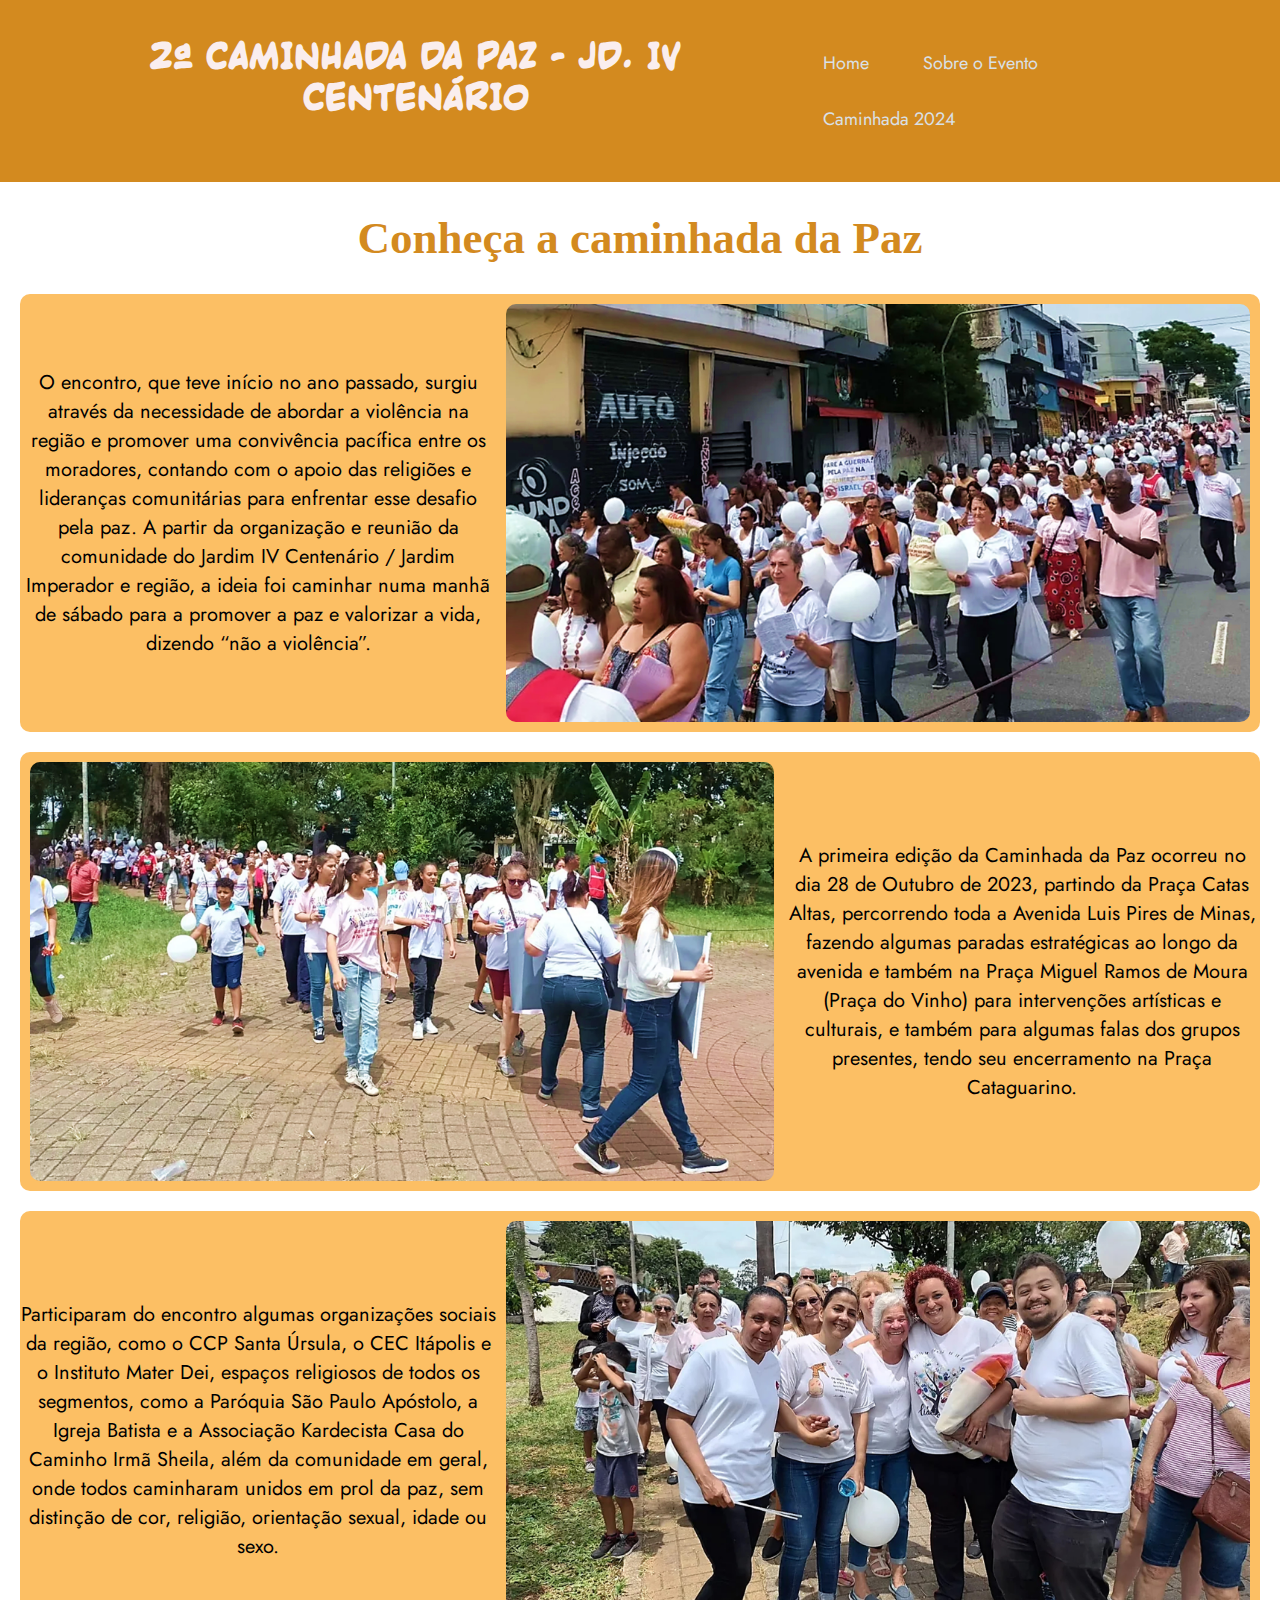
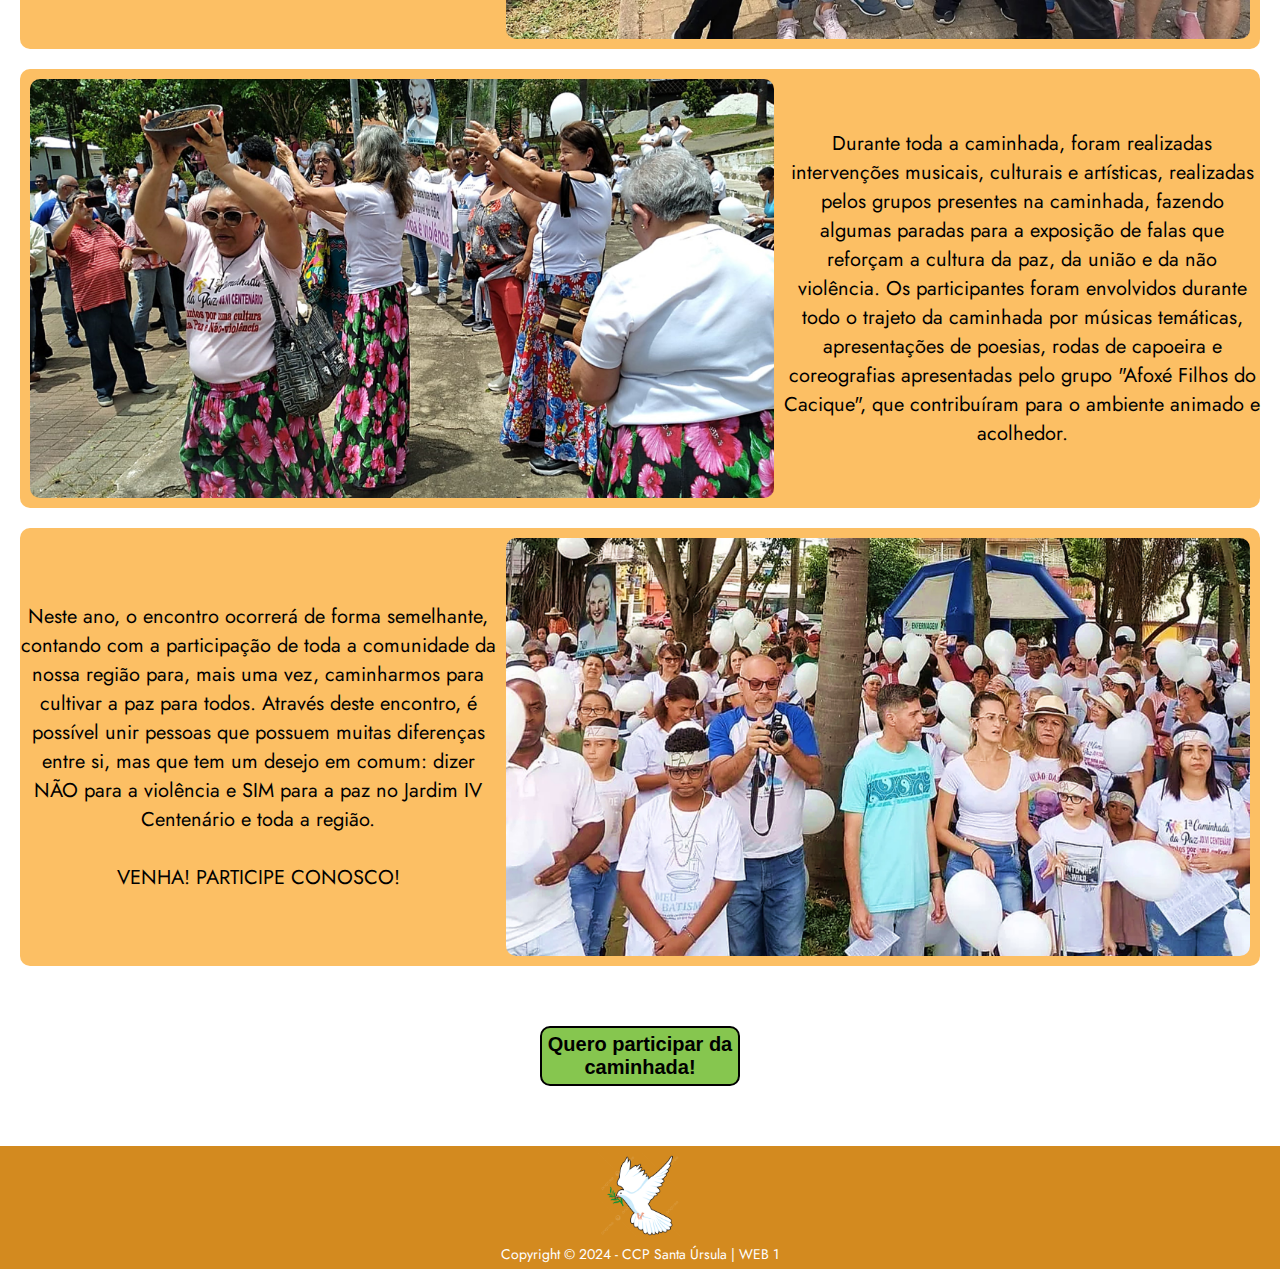
<file: paginas/sobre.html>
<!DOCTYPE html>
<html lang="pt-br">
<head>
    <meta charset="UTF-8">
    <meta name="viewport" content="width=device-width, initial-scale=1.0">
    <link rel="stylesheet" type="text/css" href="../CSS/styles.css">
    <title> Sobre o Evento </title>
</head>
<body>
    <header>
        <h1 class="titulo_inicial"> 2ª CAMINHADA DA PAZ - JD. IV CENTENÁRIO </h1>
     <nav>
         <ul>
             <li><a href="../index.html"> Home </a></li>
             <li><a href="#"> Sobre o Evento</a></li>
             <li><a href="caminhada24.html"> Caminhada 2024 </a></li>
         </ul>
     </nav>
    </header>

    <h1> Conheça a caminhada da Paz </h1>
    <section>
        <div class="conteudo">
          <p>   O encontro, que teve início no ano passado, surgiu através da necessidade de abordar a violência na região e promover uma convivência pacífica entre os moradores, 
        contando com o apoio das religiões e lideranças comunitárias para enfrentar esse desafio pela paz. 
        A partir da organização e reunião da comunidade do Jardim IV Centenário / Jardim Imperador e região,
        a ideia foi caminhar numa manhã de sábado para a promover a paz e valorizar a vida, dizendo “não a violência”.</p>
          <img src="../img/imagem001.JPG"  alt="Caminhada 2023" width="100%">
        </div>


        <div class="conteudo">
            <img src="../img/imagem002.JPG" alt="Caminhada 2023" width="100%">
            <p> A primeira edição da Caminhada da Paz ocorreu no dia 28 de Outubro de 2023, partindo da Praça Catas Altas, 
                percorrendo toda a Avenida Luis Pires de Minas, fazendo algumas paradas estratégicas ao longo da avenida e também na Praça Miguel Ramos de Moura 
                (Praça do Vinho) para intervenções artísticas e culturais, e também para algumas falas dos grupos presentes, tendo seu encerramento na Praça Cataguarino.</p>
        </div>


        <div class="conteudo">
            <p>Participaram do encontro algumas organizações sociais da região, como o CCP Santa Úrsula, o CEC Itápolis e o Instituto Mater Dei, 
                espaços religiosos de todos os segmentos, como a Paróquia São Paulo Apóstolo, a Igreja Batista e a Associação Kardecista Casa do Caminho Irmã Sheila, 
                além da comunidade em geral, onde todos caminharam unidos em prol da paz, sem distinção de cor, religião, orientação sexual, idade ou sexo.</p>
            <img src="../img/imagem003.JPG" alt="Caminhada 2023" width="100%">
        </div>


        <div class="conteudo">
            <img src="../img/imagem004.JPG" alt="Caminhada 2023" width="100%">
            <p>Durante toda a caminhada, foram realizadas intervenções musicais, culturais e artísticas, realizadas pelos grupos presentes na caminhada, 
                fazendo algumas paradas para a exposição de falas que reforçam a cultura da paz, da união e da não violência. 
                Os participantes foram envolvidos durante todo o trajeto da caminhada por músicas temáticas, apresentações de poesias, 
                rodas de capoeira e coreografias apresentadas pelo grupo "Afoxé Filhos do Cacique", que contribuíram para o ambiente animado e acolhedor.</p>
        </div>


        <div class="conteudo">
            <p>Neste ano, o encontro ocorrerá de forma semelhante, contando com a participação de toda a comunidade da nossa região para, mais uma vez, 
                caminharmos para cultivar a paz para todos. Através deste encontro, é possível unir pessoas que possuem muitas diferenças entre si, 
                mas que tem um desejo em comum: dizer NÃO para a violência e SIM para a paz no Jardim IV Centenário e toda a região.<br><br>
                VENHA! PARTICIPE CONOSCO!
                </p>
            <img src="../img/imagem005.JPG" alt="Caminhada 2023" width="100%">
        </div>
    </section> 

    <div id="botao-pag2">
      <a href="caminhada24.html"><button> Quero participar da caminhada! </button></a>
    </div>

    <footer>
        <img src="../img/pomba_paz.png" width="7%">
        <p class="texto-footer"> Copyright &copy; 2024 - CCP Santa Úrsula | WEB 1 </p>
      </footer>

</body>
</html>
</file>
<file: CSS/styles.css>
@import url('https://fonts.googleapis.com/css2?family=Jost:wght@400&display=swap');

@font-face {
    font-family: 'CCRickVeitch';
    src: url(../fontes/CCRickVeitch.ttf);
}

* {
    margin: 0px;
    padding: 0px;
}

header{
    position: sticky;
    top: 0px;
    z-index: 999;
    background-color: #D38A1F;
    display: flex;
    justify-content: space-between;
    padding: 35px;
}

h1 {
    font-family: "Forte", cursive;
    font-size: 45px;
    text-align: center;
    color: #D38A1F;
    margin: 30px 0;
} 

.titulo_inicial {
    font-family: "CCRickVeitch", sans-serif;
    color: rgb(250, 238, 238);
    font-size: 35px;
    margin: 0px;
}

nav ul {
    padding: 0;
    margin: 0px;
    list-style: none;
}

nav ul li {
    display: inline;
}

nav ul li a {
    padding: 15px 25px;
    display: inline-block;
    font-family: "Jost", sans-serif;
    font-style: bold;
    font-size: 18px;
    color: rgb(217, 224, 230);
    text-decoration: none;
}

nav ul li a:hover {
    background-color: #fcbf64;
    font-weight: bold;
    border-radius: 50px;
    color: #86c64f;
    border-bottom: 2px solid;
}

.card, #texto-pag3 {
    padding: 20px;
    margin: 65px;
    background-color: #CFCFCF;
    border-radius: 10px;
}

p {
    font-family: "Jost", sans-serif ;
    font-size: 20px;
    text-align: center;
}

/* grade de imagens */
.grid_grupos{
    display: grid;
    grid-template-columns: 1fr 1fr 1fr 1fr;
    gap: 40px; /* divide espaço entre elementos */
    padding-left: 20px;
    padding-right: 20px;
    margin-bottom: 70px;
}


.grupo {
    display: grid;
    font-size: "Jost", sans-serif;
    font-size: 15px;
    text-align: center;
    background-color: #86c64f;
    border-radius: 17px;
    padding: 10px;
    margin-bottom: 20px;
}

.grupo img{
    height: 420px;
    border-radius: 15px;
    margin-bottom: 10px;
}

footer {
    margin-top: 20px;
    padding: 5px;
    background-color: #D38A1F;
    font-size: "Jost", sans-serif;
    font-size: 14px;
    text-align: center;
    color: #FFF;
}

.texto-footer {
    font-size: 14px;
}

.conteudo {
    margin: 20px;
    border-radius: 10px;
    background-color: #fcbf64;
    display: flex;
    justify-content: center;
    align-items: center;
}

.conteudo img{
    width: 60%;
    margin: 10px;
    border-radius: 10px;
}

.conteudo{
    margin: 20px;
}

button {
    background-color: #86c64f;
    font-size: "Jost", sans-serif;
    font-size: 20px;
    font-weight: bold;
    width: 200px;
    height: 60px;
    border: 2px solid #000;
    border-radius: 10px;
    margin: 40px;
}

#banner img{
    width: 95%;
}

video {
    width: 55%;
    border-radius: 15px;
    margin-bottom: 70px;
}

#botao-pag2, #banner, #video-trajeto{
    text-align: center;
}
</file>
